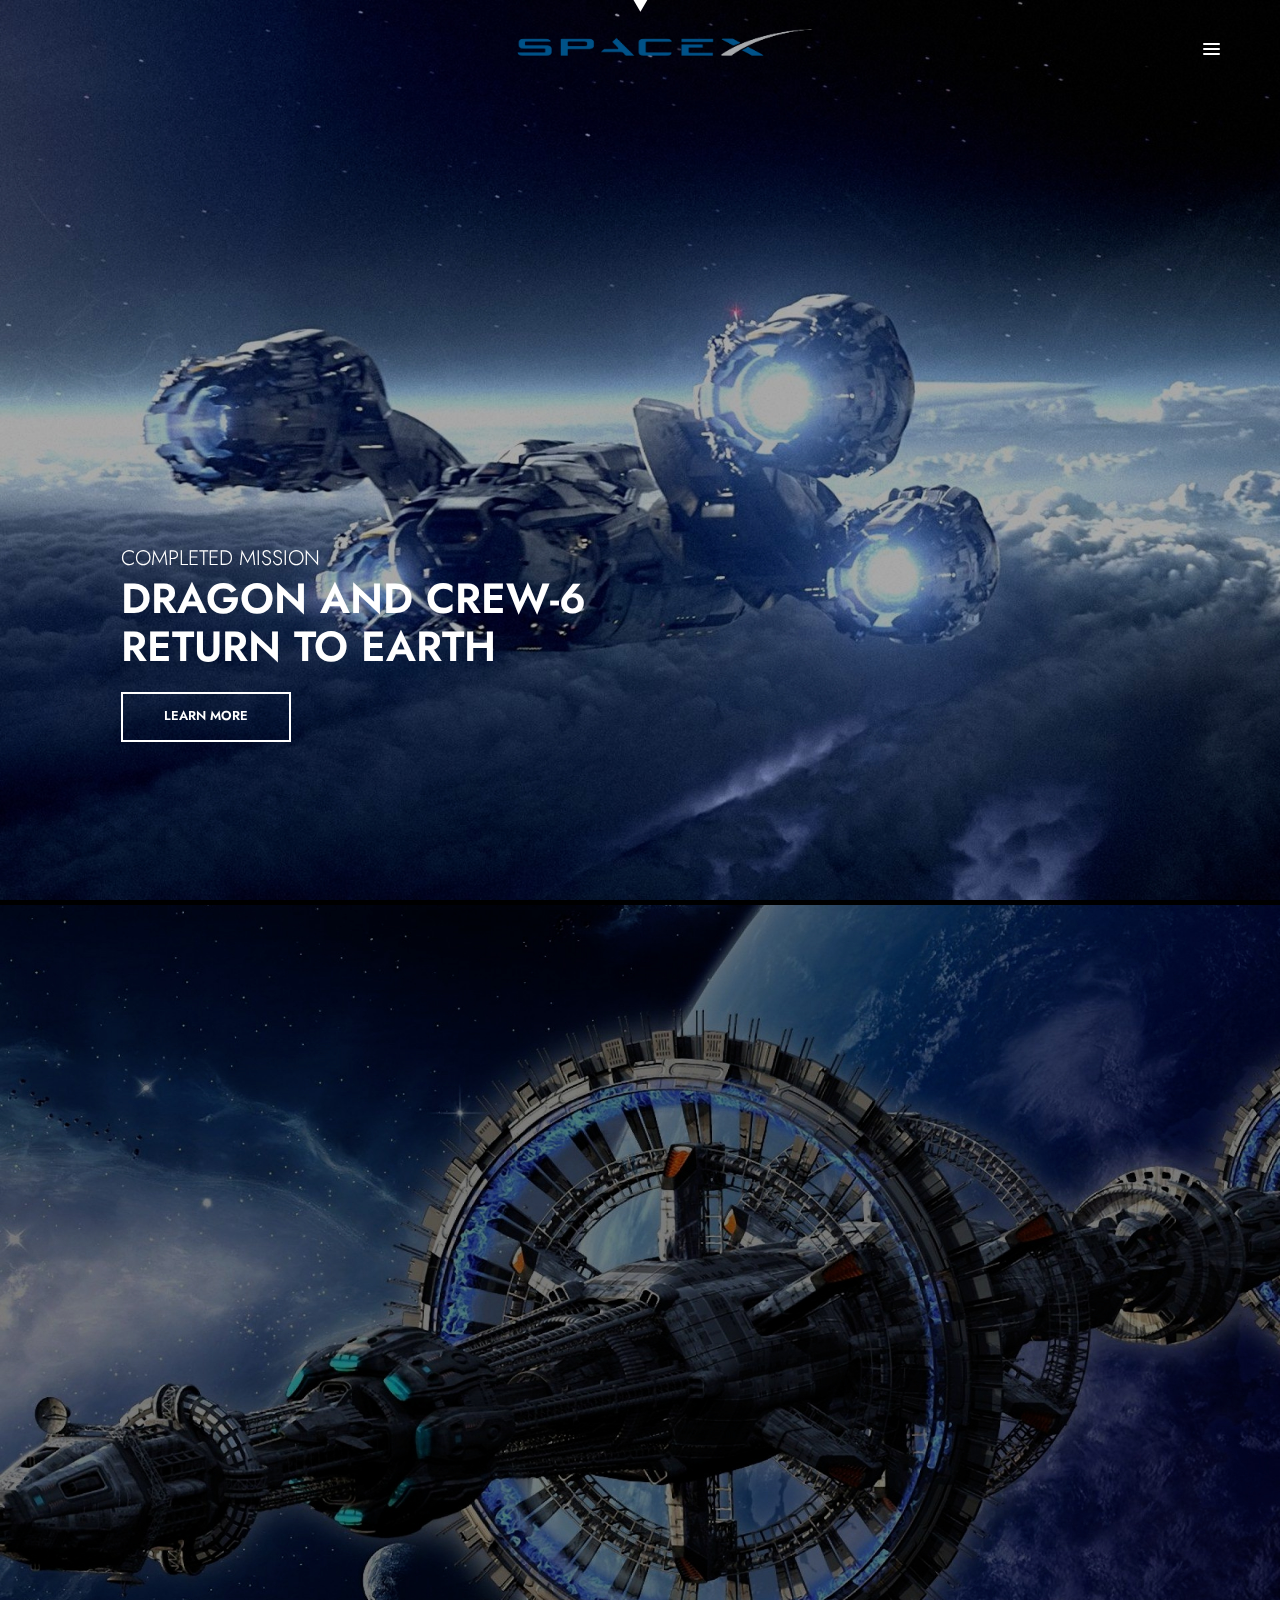
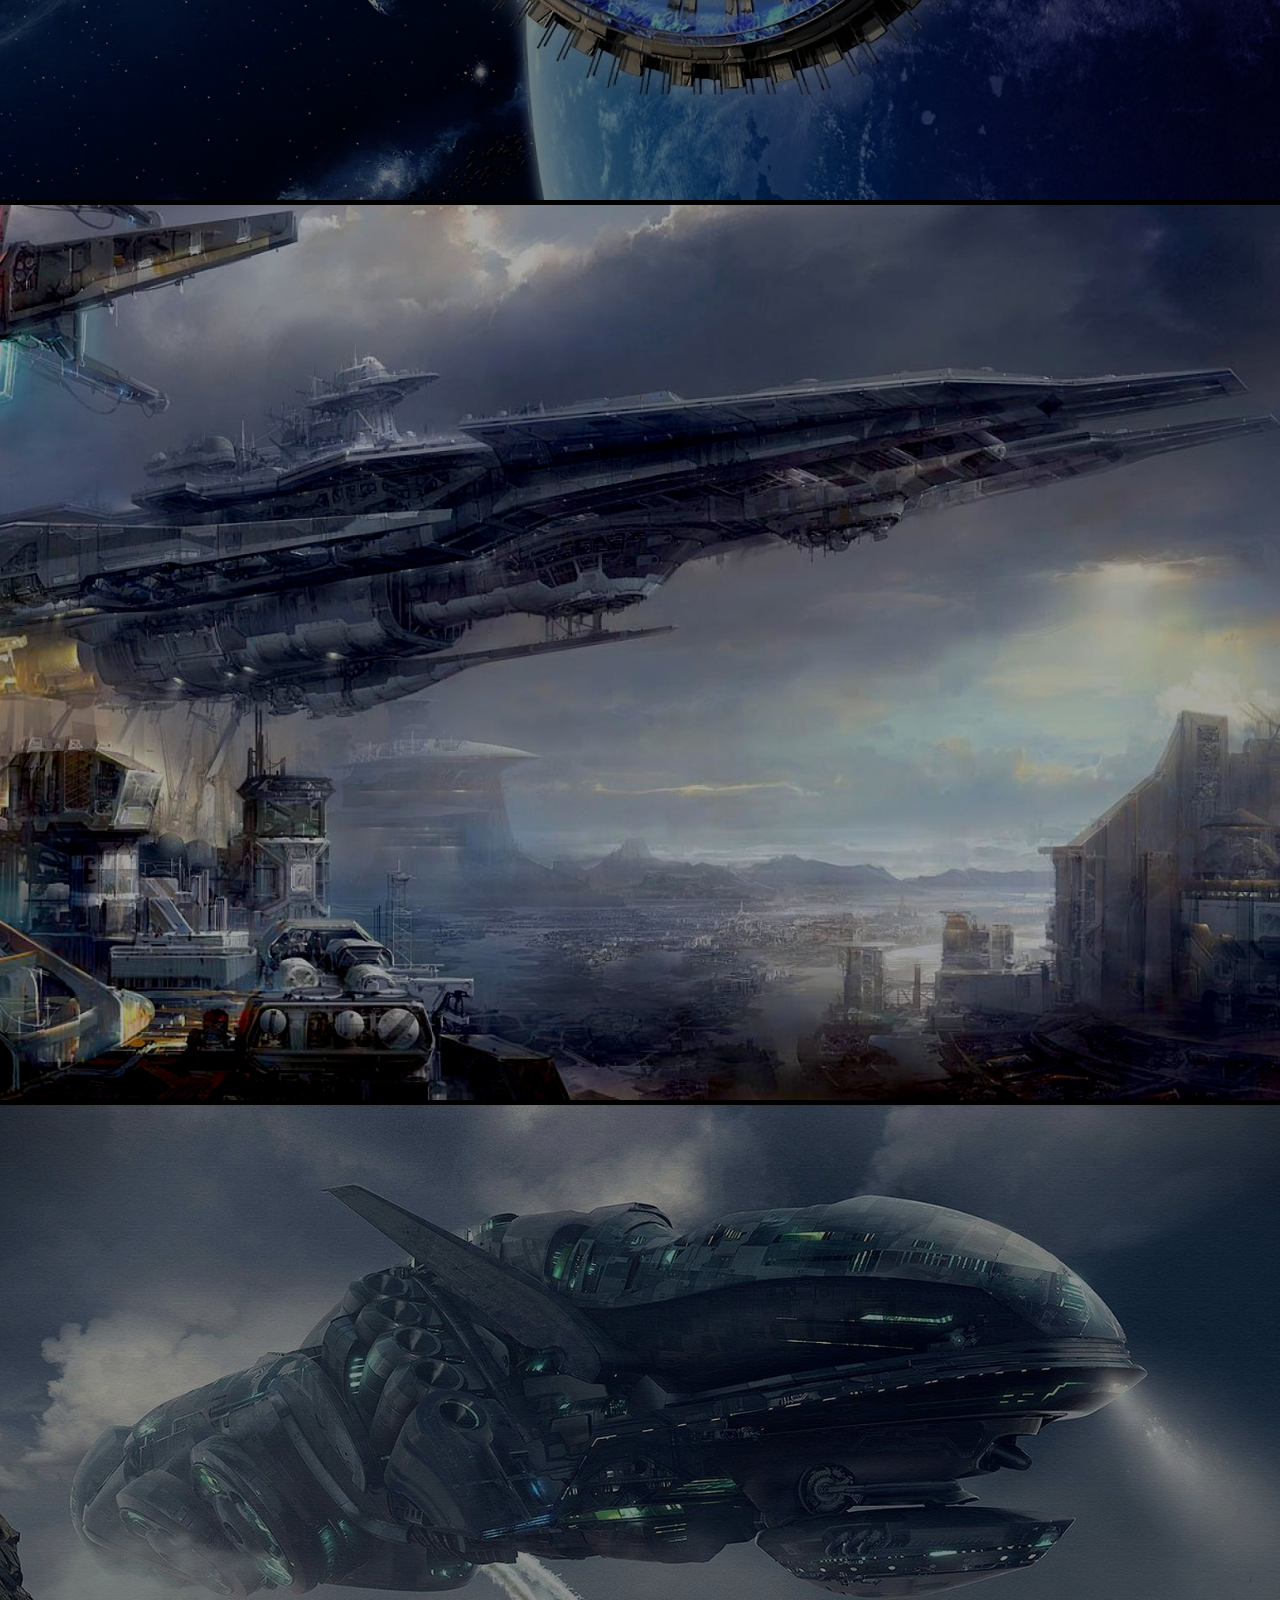
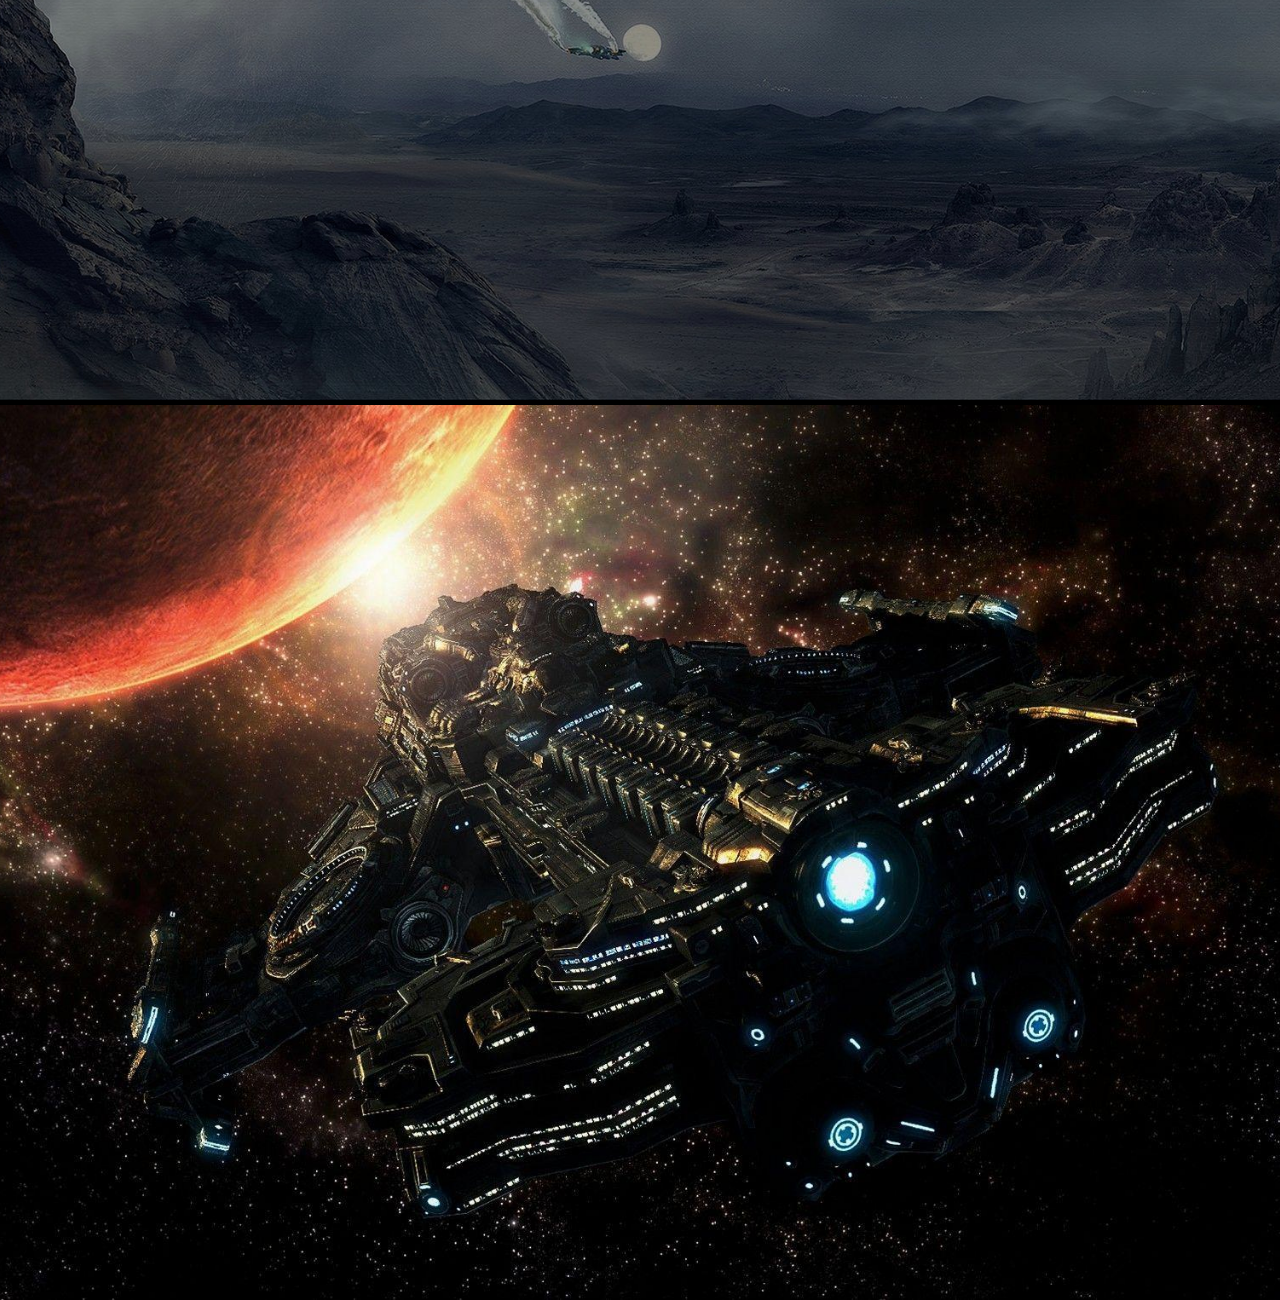
<file: index.html>
<!DOCTYPE html>

<html lang="en">
<head>
    <meta charset="UTF-8">
    <meta http-equiv="X-UA-Compatible" content="IE=edge">
    <meta name="viewport" content="width=device-width, initial-scale=1.0">
    <title>SpaceX</title>
    <link rel="icon" type="image/jpeg" href="img/favicon.jpeg">
    <link rel="stylesheet" href="normalize.css">
    <link rel="stylesheet"  href="index.css">
    <link rel="preconnect" href="https://fonts.googleapis.com">
    <link rel="preconnect" href="https://fonts.gstatic.com" crossorigin>
    <link href="https://fonts.googleapis.com/css2?family=Jost:wght@300;400;600;800&family=Noto+Sans+Symbols+2&display=swap" rel="stylesheet"> 
</head>
<body>
    <nav id="nav">
        <img onclick="goHome()" src="img/header-logo.png" alt="SpaceX" class="header-logo">
        <div id="header-links" class="header-links">
            <a href="falcon9.html" 
                onmouseover="extendUnderline(this)"
                onmouseleave="retractUnderline(this)"
                class="header-link"
                >
                FALCON 9
                <div class="underline"></div>
            </a>

            <a href="falcon-heavy.html" 
                onmouseover="extendUnderline(this)"
                onmouseleave="retractUnderline(this)"
                class="header-link">
                FALCON HEAVY
                <div class="underline"></div>
            </a>

            <a href="dragon.html"
                onmouseover="extendUnderline(this)"
                onmouseleave="retractUnderline(this)"
                class="header-link">
                DRAGON
                <div class="underline"></div>
            </a>

            <a href="starship.html"
                onmouseover="extendUnderline(this)"
                onmouseleave="retractUnderline(this)"
                class="header-link">STARSHIP
                <div class="underline"></div>
            </a>

            <a href="human-spaceflight.html" 
                onmouseover="extendUnderline(this)"
                onmouseleave="retractUnderline(this)"
                class="header-link">
                HUMAN SPACEFLIGHT<div class="underline"></div>
            </a>

            <a href="rideshare.html"
                onmouseover="extendUnderline(this)"
                onmouseleave="retractUnderline(this)"
                class="header-link">
                RIDESHARE<div class="underline"></div>
            </a>

            <a href="starshield.html"
                onmouseover="extendUnderline(this)"
                onmouseleave="retractUnderline(this)"
                class="header-link">
                STARSHIELD
                <div class="underline"></div>
            </a>

            <a href="starlink.html"
                onmouseover="extendUnderline(this)"
                onmouseleave="retractUnderline(this)"
                class="header-link">
                STARLINK
                <div class="underline"></div>
            </a>

        </div>
        <div id="header-menu" class="header-menu">
            <a id="shop-link"
                onmouseover="extendUnderline(this)"
                onmouseleave="retractUnderline(this)"
                href="shop.html" 
                class="header-link">
                SHOP
                <div class="underline"></div>
            </a>
        </div>
    </nav>
    <div onclick="toggleMenu(100)" class="menu-toggle-btn-div">
        <div id="accordion-line-top" class="accordion-line-top"></div>
        <div id="accordion-line-mid" class="accordion-line-mid"></div>
        <div id="accordion-line-bottom" class="accordion-line-bottom"></div>
    </div>

    <div id="menu-div" class="menu-div">
        <button data-dependent="true" class="menu-btn menu-btn-hidden">FALCON 9</button>
        <button data-dependent=true class="menu-btn menu-btn-hidden">FALCON HEAVY</button>
        <button data-dependent=true class="menu-btn menu-btn-hidden">DRAGON</button>
        <button data-dependent=true class="menu-btn menu-btn-hidden">STARSHIP</button>
        <button data-dependent=true class="menu-btn menu-btn-hidden">HUMAN SPACEFLIGHT</button>
        <button data-dependent=true class="menu-btn menu-btn-hidden">RIDESHARE</button>
        <button data-dependent=true class="menu-btn menu-btn-hidden">STARSHIELD</button>
        <button data-dependent=true class="menu-btn menu-btn-hidden">STARLINK</button>
        <button class="menu-btn">MISSION</button>
        <button class="menu-btn">LAUNCHES</button>
        <button class="menu-btn">CAREERS</button>
        <button class="menu-btn">UPDATES</button>
        <button class="menu-btn">SHOP</button>
    </div>

    <div id="home-bg-1" class="home-bg">
        <div id="home-bg-txt-div-1" class="home-bg-txt-div">
            <p class="home-bg-txt-small">COMPLETED MISSION</p>
            <p class="home-bg-txt-large">DRAGON AND CREW-6 RETURN TO EARTH</p>
            <button class="learn-more-btn">LEARN MORE</button>
        </div>
    </div>
    <p id="homg-bg-down-arrow" class="home-bg-down-arrow">⮟</p>

    <div id="home-bg-2" class="home-bg">
        <div id="home-bg-txt-div-2" class="home-bg-txt-div">
            <p class="home-bg-txt-small">RECENT LAUNCH</p>
            <p class="home-bg-txt-large">STARLINK MISSION</p>
            <button class="learn-more-btn">LEARN MORE</button>
        </div>
    </div>

    <div id="home-bg-3" class="home-bg">
        <div id="home-bg-txt-div-3" class="home-bg-txt-div">
            <p class="home-bg-txt-small">RECENT LAUNCH</p>
            <p class="home-bg-txt-large">SPACE DEVELOPMENT AGENCY'S SECOND TRANCHE 0 MISSION</p>
            <button class="learn-more-btn">LEARN MORE</button>
        </div>
    </div>

    <div id="home-bg-4" class="home-bg">
        <div id="home-bg-txt-div-4" class="home-bg-txt-div">
            <p class="home-bg-txt-small">RECENT LAUNCH</p>
            <p class="home-bg-txt-large">CREW-7 MISSION</p>
            <button class="learn-more-btn">LEARN MORE</button>
        </div>
    </div>

    <div id="home-bg-5" class="home-bg">
        <div id="home-bg-txt-div-5" class="home-bg-txt-div">
            <p class="home-bg-txt-large">STARSHIP FLIGHT TEST</p>
            <button class="learn-more-btn">LEARN MORE</button>
        </div>
    </div>

    <div id="screen-overlay" class="screen-overlay"></div>

    <script src="index.js"></script>
    <script src="nav.js"></script>
</body>
</html>
</file>
<file: index.css>
* {
    box-sizing: border-box;
}

body {
    width: 100vw;
    max-width: 100vw;
    background-color: rgba(10, 10, 30, 1);
    display: flex;
    flex-direction: column;
    overflow-x: hidden;
}

.screen-overlay {
    width: 100%;
    height: 100vh;
    position: fixed;
    background: black;
    opacity: 0;
    user-select: none;
    transition: opacity 400ms 100ms;
    z-index: -1;
}

.screen-overlay-active {
    opacity: 0.55;
    z-index: 2;
}



nav {
    width: 100%;
    height: 105px;
    margin-bottom: -105px;
    position: fixed;
    display: grid;
    grid-template: 
        [row1-start] "header_left header_mid header_right" 100% [row1-end] / 30% 40% 30%;
    ;
    align-items: center;
    justify-items: center;
    opacity: 1;
    transition: opacity 500ms;
}

.nav-fade-out {
    opacity: 0;
}






.header-logo {
    width: 400px;
    height: 80px;
    grid-area: header_left;
    justify-self: right;
    position: relative;
    bottom: 5px;
    cursor: pointer;
}

.header-links {
    width: 100%;
    height: 100%;
    margin-left: 25px;
    grid-area: header_mid;
    display: flex;
    align-items: center;
    justify-content: flex-start;
    position: relative;
}

.header-link {
    height: 30px;
    margin-right: 22px;
    text-align: center;
    color: white;
    position: relative;
    text-decoration: none;
    align-items: center;
    justify-content: center;
    font-family: 'Jost', sans-serif;
    font-size: 13px;
    font-weight: 600;
    font-style: bold;
    display: flex;
    flex-direction: column;
    white-space: nowrap;
}

.header-menu {
    grid-area: header_right;
    width: 80%;
    height: 100%;
    display: flex;
    align-items: center;
    justify-content: flex-end;
    position: relative;
}


#shop-link {
    margin-right: 40px;
}


.underline {
    width: 0;
    margin-top: 3px;
    height: 1px;
    position: relative;
    right: 3px;
    background-color: white;
    align-self: flex-start;
    transition: width 200ms;
}

.underline-extend {
    width: 110%;
}

.underline-retract {
    width: 0;
    right: 0;
    left: 3px;
    align-self: flex-end;
}



.menu-div {
    width: 0px;
    height: 100vh;
    position: fixed;
    padding-top: 90px;
    right: -350px;
    align-self: flex-end;
    background-color: black;
    opacity: 0;
    transition: width 450ms, opacity 450ms, transform 450ms, right 450ms;
    display: flex;
    flex-direction: column;
    align-items: center;
    transform: skew(7deg);
    z-index: 3;
}

.menu-div-extend {
    width: 350px;
    transform: none;
    right: 0px;
    opacity: 1;
}

.menu-btn {
    width: 275px;
    height: 40px;
    font-family: 'Jost', sans-serif;
    font-weight: 400;
    text-align: right;
    color: white;
    display: block;
    position: relative;
    background: none;
    outline: none;
    border: none;
    left: 70px;
    opacity: 0;
    border-bottom: solid 1px rgb(34,34,34);
    transition: color 300ms, top 400ms, left 400ms, opacity 1000ms;
    top: 200px;
}

.menu-btn:hover {
    cursor: pointer;
    color: grey;
}

.menu-btn-hidden {
    display: none;
}

.menu-btn-fade-in {
    top: 0px;
    left: 0px;
    opacity: 1;
}


/* MENU TOGGLE BTN --- MENU TOGGLE BTN --- MENU TOGGLE BTN --- MENU TOGGLE BTN --- MENU TOGGLE BTN ---  */
.menu-toggle-btn-div {
    width: 17px;
    height: 12px;
    margin-top: 43px;
    margin-right: 60px;
    position: fixed;
    display: flex;
    flex-direction: column;
    align-items: center;
    justify-content: space-between;
    align-self: flex-end;
    z-index: 4;
}

.menu-toggle-btn-div:hover {
    cursor: pointer;
}



.accordion-line-top {
    width: 17px;
    height: 2px;
    position: relative;
    top: 0px;
    border-radius: 4px;
    background: white;
    transform: none;
    transition: transform 200ms, top 200ms;
}

.accordion-top-active {
    top: 4px;
    transform: rotate(45deg);
    height: 3px
}

.accordion-line-mid {
    width: 17px;
    height: 2px;
    position: relative;
    opacity: 1;
    border-radius: 4px;
    background: white;
    transition: opacity 200ms;
}

.accordion-mid-active {
    opacity: 0;
}

.accordion-line-bottom {
    width: 17px;
    height: 2px;
    position: relative;
    bottom: 0px;
    border-radius: 4px;
    background: white;
    transform: none;
    transition: transform 200ms, bottom 200ms;
} 

.accordion-bottom-active {
    transform: rotate(-45deg);
    bottom: 5px;
    height: 3px;
}




.home-bg {
    width: 100vw;
    height: 100vh;
    background-size: cover;
    display: flex;
    align-items: center;
    justify-content: center;
    background-position: center;
    border-top: solid black 5px;
}

.home-bg-txt-div {
    width: 500px;
    height: 250px;
    position: relative;
    right: 21%;
    top: 200px;
    opacity: 0;
    transition: opacity 800ms 200ms;
}

.home-bg-txt-small {
    font-family: 'Jost', sans-serif;
    color: white;
    font-size: 21px;
    font-weight: 300;
    margin-bottom: -37px;
}

.home-bg-txt-large {
    font-family: 'Jost', sans-serif;
    color: white;
    font-size: 42px;
    font-weight: 600;
    font-style: bold;
    margin-bottom: 20px;
}

.home-bg-txt-fade-in {
    opacity: 1;
}

.learn-more-btn {
    width: 170px;
    height: 50px;
    font-family: 'Jost', sans-serif;
    font-weight: 600;
    font-size: 13px;
    background: none;
    color: white;
    outline: none;
    border: solid 2px white;
    cursor: pointer;
}

.learn-more-btn:hover {
    background-color: rgba(10,10,60,0.45);
}




.home-bg-down-arrow {
    font-family: 'Noto Sans Symbols 2', sans-serif;
    font-size: 36px;
    color: white;
    position: absolute;
    transform: translate(0px, -50px);
    align-self: center;
    text-align: center;
    opacity: 1;
    animation: down_arrow_anim 1.5s linear 0s infinite;
    transition: opacity 600ms;
}

.fade-down-arrow {
    opacity: 0;
}

@keyframes down_arrow_anim {
    0% {color: rgba(255,255,255, 1); top: 850px};
    70% {color: rgba(255,255,255, 0); top: 870px;};
    97% {color: rgba(255,255,255, 0); top: 870px;};
    100% {color: rgba(255,255,255, 0.08); top: 850px;};
}

    













/* BACKGROUNDS */
#home-bg-1 {
    background-image: url(img/home-bg-1.jpg);
    border-top: 0;
}

#home-bg-2 {
    background-image: url(img/home-bg-2.jpg);
}

#home-bg-3 {
    background-image: url(img/home-bg-3.jpg);
}

#home-bg-4 {
    background-image: url(img/home-bg-4.jpg);
}

#home-bg-5 {
    background-image: url(img/home-bg-5.jpg);
}








/* MEDIA QUERIES */

@media screen and (max-width: 1350px) {

    .home-bg-txt-div {
        right: 21%;
    }

    .header-links {
        display: none;
    }

    .header-logo {
        grid-area: header_mid;
        justify-self: center;
    }

    #shop-link {
        display: none;
    }

    .menu-btn-hidden {
        display: block;
    }
}

@media screen and (max-width: 1200px) {
    .home-bg-txt-div {
        right: 10%;
    }
}

@media screen and (max-width: 750px) {

    .home-bg-txt-div {
        width: 350px;
        right: 0;
        top: 250px;
    }

    .home-bg-txt-small {
        font-size: 18px;
        margin-bottom: -20px;
    }

    .home-bg-txt-large {
        font-size: 30px;
    }
}
</file>
